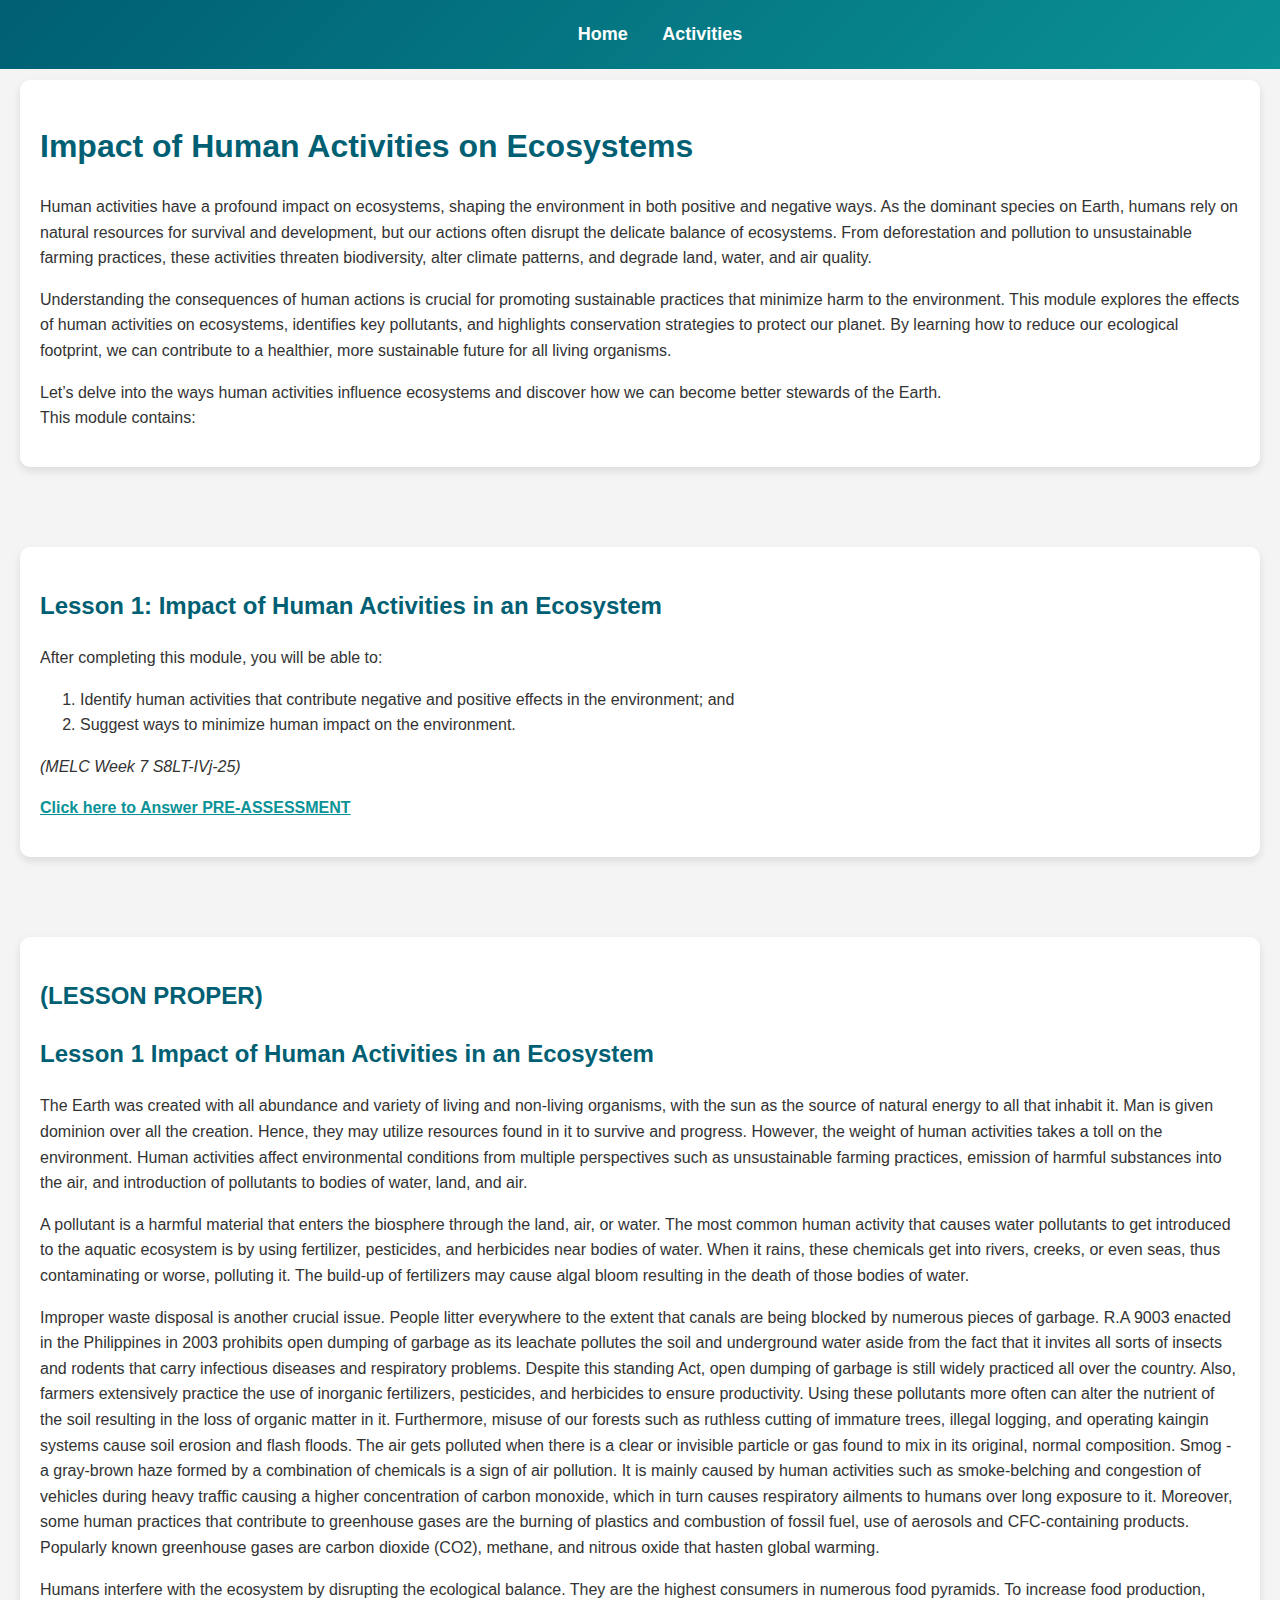
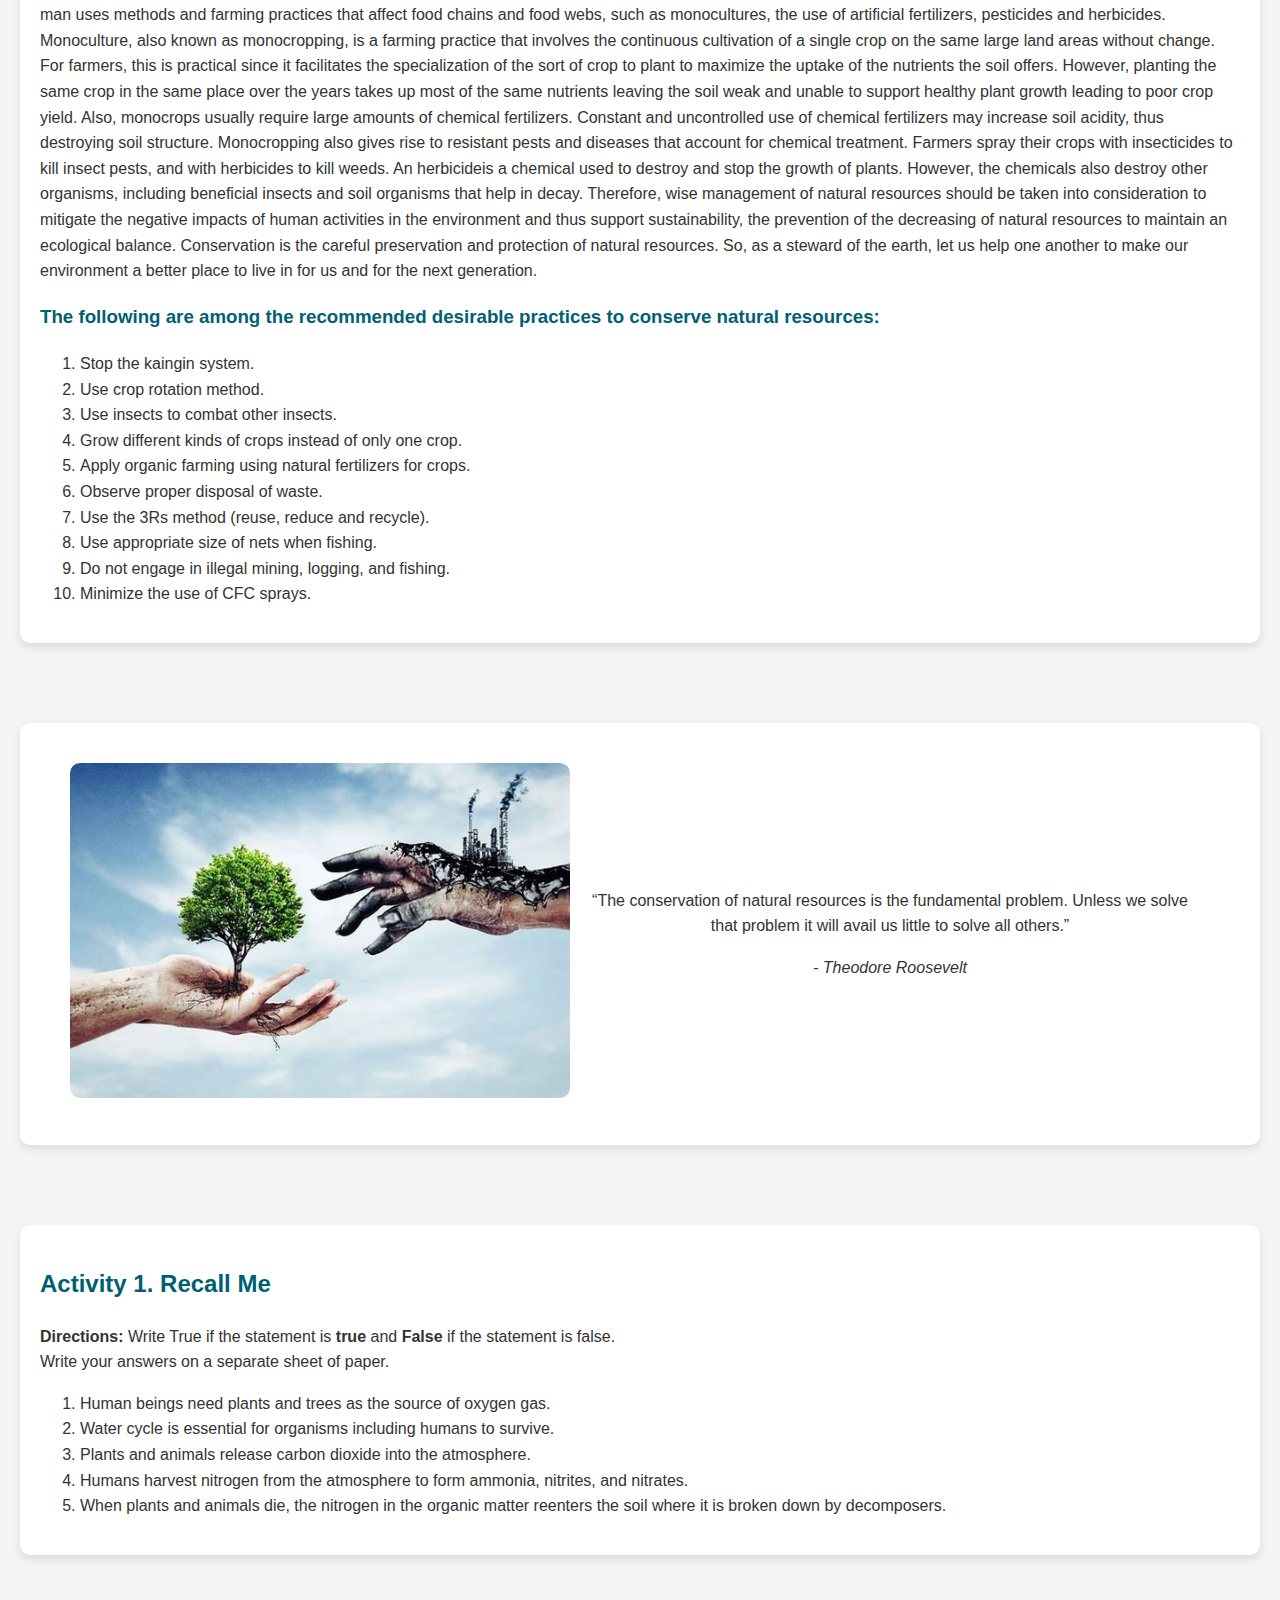
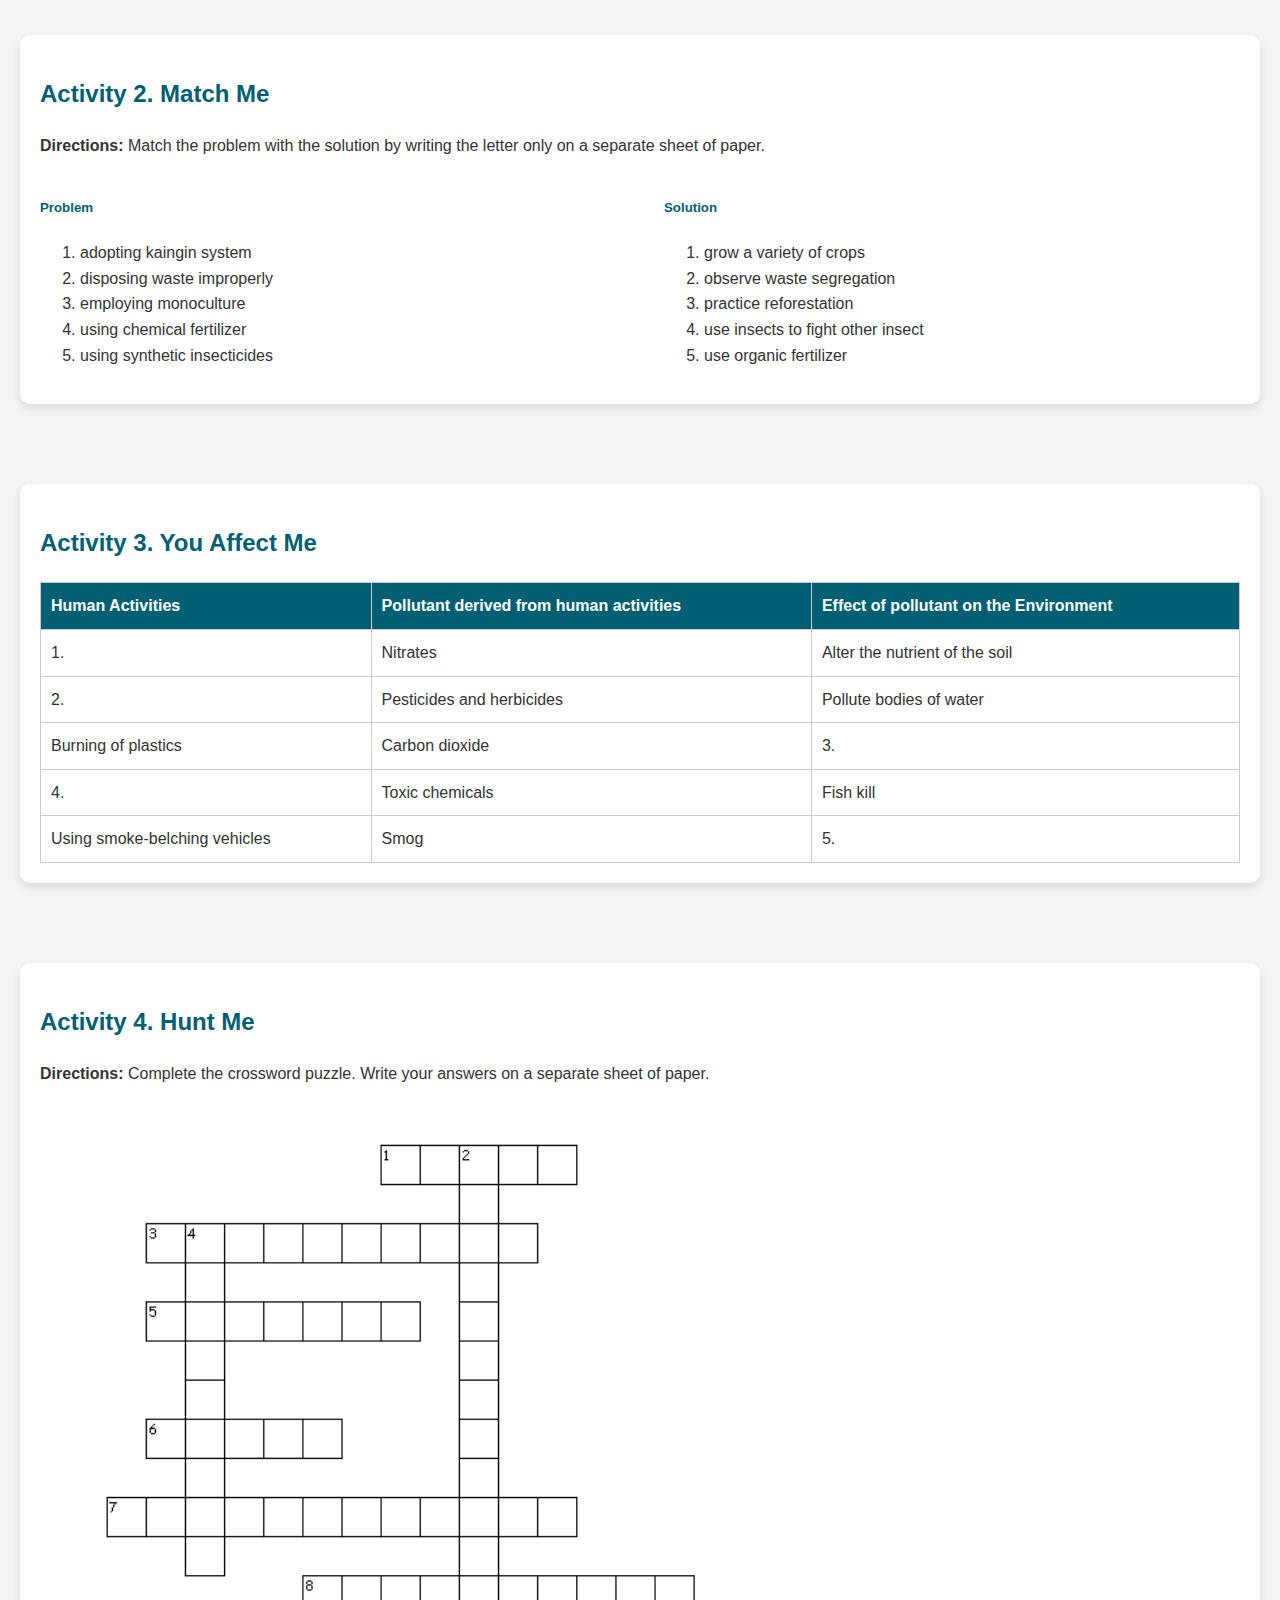
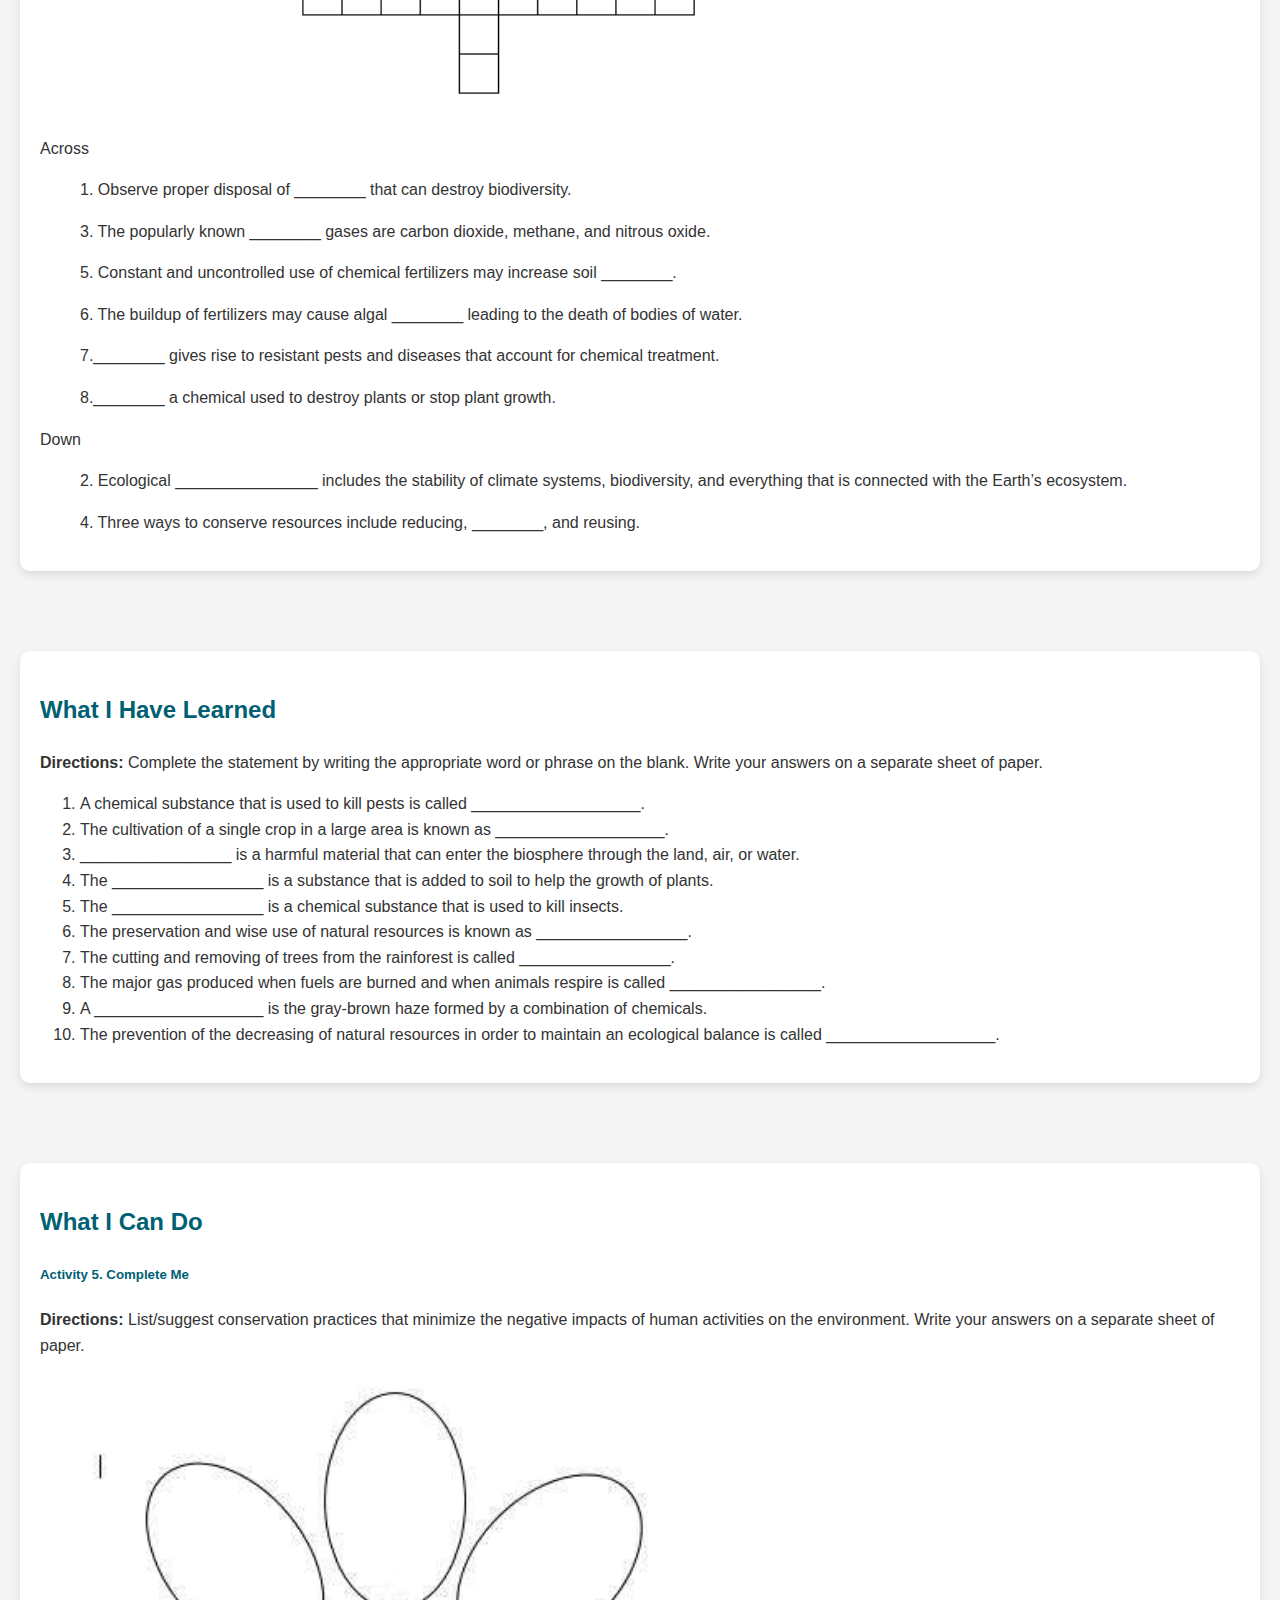
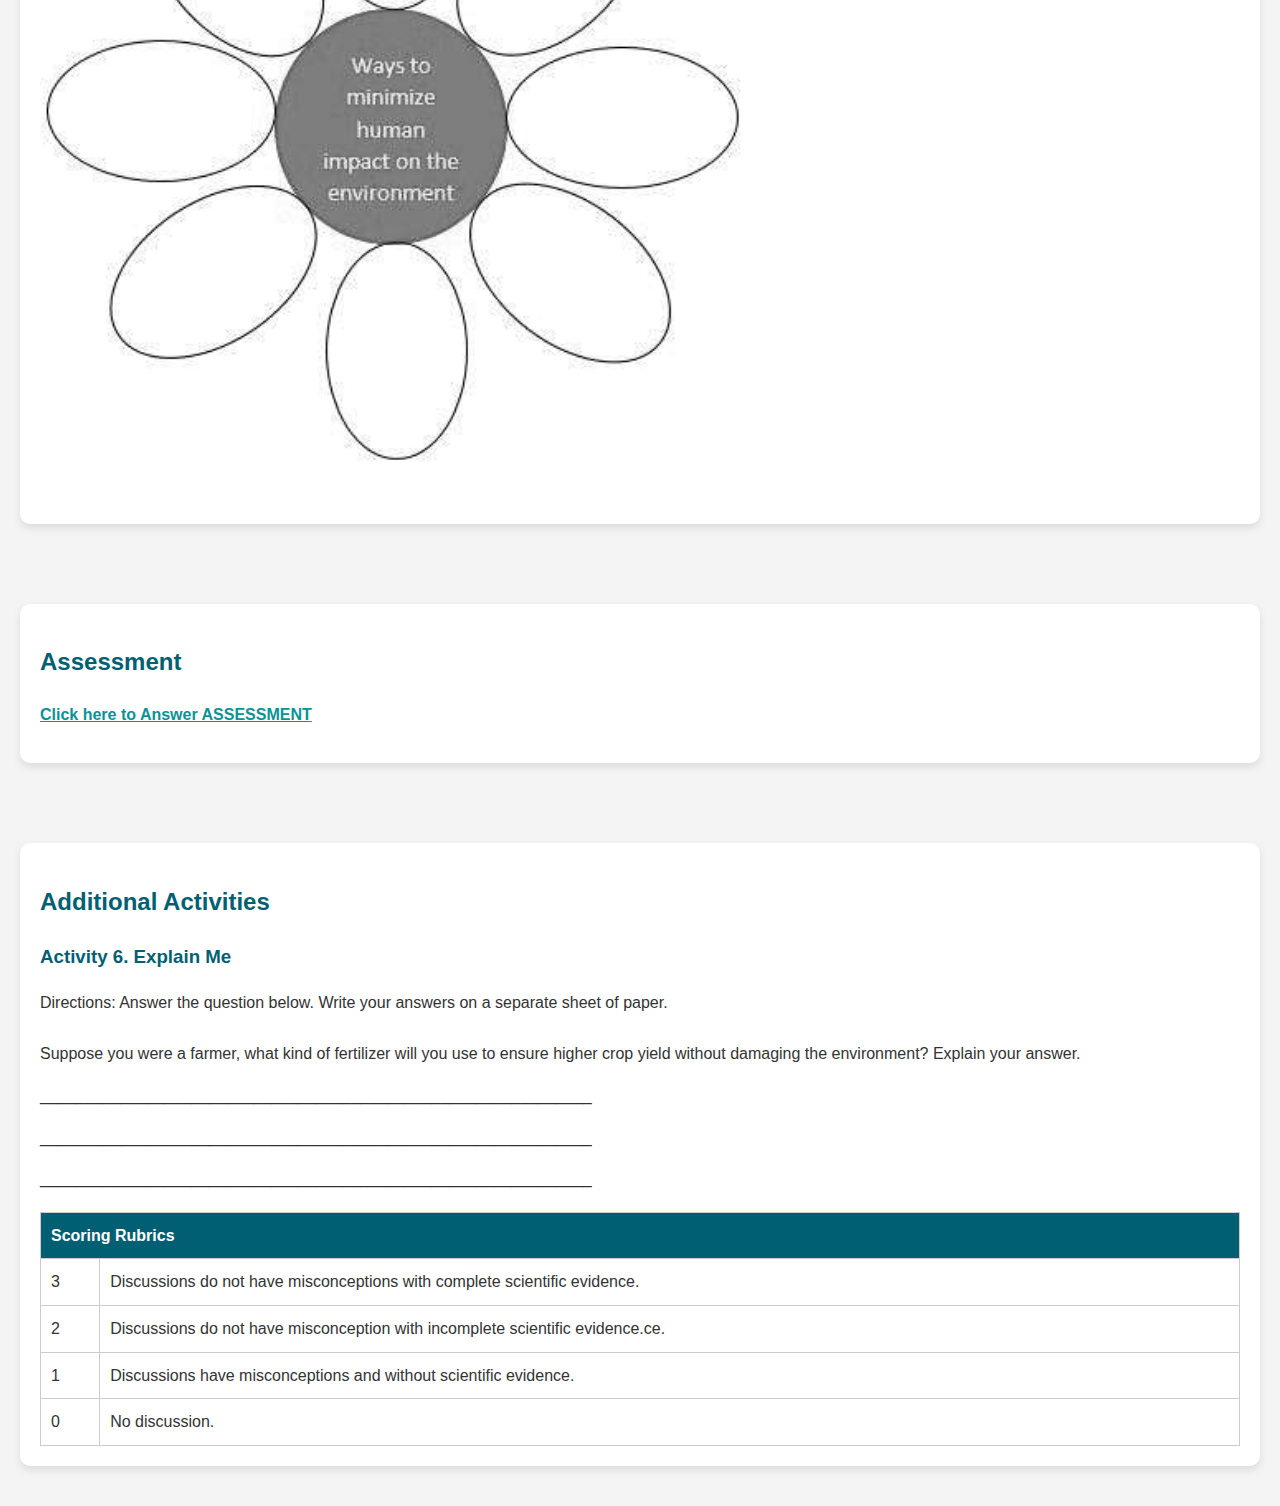
<file: index.html>
<!DOCTYPE html>
<html lang="en">
<head>
    <meta charset="UTF-8">
    <meta name="viewport" content="width=device-width, initial-scale=1.0">
    <title>Impact of Human Activities on Ecosystems</title>
    <link rel="stylesheet" href="css/index.css">

</head>
<body>
    <header>
        <nav>
            <ul>
                <li><a href="#home">Home</a></li>
                <li><a href="https://www.bing.com/images/search?view=detailV2&ccid=iSZWiiuV&id=0E4036D217AEC497EFDA0D36041E0D96AA889556&thid=OIP.iSZWiiuVK1pSzKkQ2fhO1gHaCT&mediaurl=https%3A%2F%2Fpnghq.com%2Fwp-content%2Fuploads%2Fpnghq.com-download-one-finger-hand-hands-png-hand-image-hq-png-image-2048x636.png&exph=636&expw=2048&q=midde+finger+image&simid=608039139616560537&FORM=IRPRST&ck=0B06E32CEDEEC52114AD15C346C70808&selectedIndex=2&itb=1&cw=1145&ch=535&ajaxhist=0&ajaxserp=0">Activities</a></li>
                
            </ul>
        </nav>
    </header>
    
    <section id="home">
        <h1>Impact of Human Activities on Ecosystems</h1>
        <p >Human activities have a profound impact on ecosystems, shaping the environment in both positive and
            negative ways. As the dominant species on Earth, humans rely on natural resources for survival and
            development, but our actions often disrupt the delicate balance of ecosystems. From deforestation and
            pollution to unsustainable farming practices, these activities threaten biodiversity, alter climate patterns, and
            degrade land, water, and air quality.
        </p>
        <p>
            Understanding the consequences of human actions is crucial for promoting sustainable practices that
            minimize harm to the environment. This module explores the effects of human activities on ecosystems,
            identifies key pollutants, and highlights conservation strategies to protect our planet. By learning how to
            reduce our ecological footprint, we can contribute to a healthier, more sustainable future for all living
            organisms.
        </p>
        <p>
            Let’s delve into the ways human activities influence ecosystems and discover how we can become better
stewards of the Earth.<br>
This module contains:
        </p>
    </section>
    
    <section id="lesson">
        <h2>Lesson 1: Impact of Human Activities in an Ecosystem</h2>
        <p>After completing this module, you will be able to:</p>
        <ol>
            <li>Identify human activities that contribute negative and positive effects in the
                environment; and</li>
            <li>Suggest ways to minimize human impact on the environment.</li>
        </ol>
        <p>
            <i>(MELC Week 7 S8LT-IVj-25)</i>
        </p>
        <p><a href="https://www.bing.com/images/search?view=detailV2&ccid=gkJa15I8&id=53BC2E5A77396B9974CD7159306CD7E99DC2972D&thid=OIP.gkJa15I8Ku0SBPzWjDhU9gHaEV&mediaurl=https%3A%2F%2Fcdn.shopify.com%2Fs%2Ffiles%2F1%2F0265%2F0990%2F1903%2Ffiles%2FScreenshot_2023-11-30_at_23.56.56_480x480.png%3Fv%3D1701377829&exph=281&expw=480&q=midde+finger+image&simid=608003723328577249&form=IRPRST&ck=A702D5EA399492A1043DC670F717C57C&selectedindex=20&itb=1&cw=1145&ch=535&ajaxhist=0&ajaxserp=0&pivotparams=insightsToken%3Dccid_iSZWiiuV*cp_0B06E32CEDEEC52114AD15C346C70808*mid_0E4036D217AEC497EFDA0D36041E0D96AA889556*simid_608039139616560537*thid_OIP.iSZWiiuVK1pSzKkQ2fhO1gHaCT&vt=0&sim=11&iss=VSI&ajaxhist=0&ajaxserp=0">Click here to Answer PRE-ASSESSMENT</a></p>
    </section>
    
    <section id="">
        <h2>(LESSON PROPER)</h2>
        <h2>Lesson 1 Impact of Human Activities in an Ecosystem</h2>
        <p>The Earth was created with all abundance and variety of living and non-living organisms, with the sun as the
            source of natural energy to all that inhabit it. Man is given dominion over all the creation. Hence, they may
            utilize resources found in it to survive and progress. However, the weight of human activities takes a toll on
            the environment. Human activities affect environmental conditions from multiple perspectives such as
            unsustainable farming practices, emission of harmful substances into the air, and introduction of pollutants to
            bodies of water, land, and air.
        </p>
        <p>
            A pollutant is a harmful material that enters the biosphere through the land, air, or water. The most common
            human activity that causes water pollutants to get introduced to the aquatic ecosystem is by using fertilizer,
            pesticides, and herbicides near bodies of water. When it rains, these chemicals get into rivers, creeks, or even
            seas, thus contaminating or worse, polluting it. The build-up of fertilizers may cause algal bloom resulting in
            the death of those bodies of water.
        </p>
        <p>Improper waste disposal is another crucial issue. People litter everywhere to the extent that canals are being
            blocked by numerous pieces of garbage. R.A 9003 enacted in the Philippines in 2003 prohibits open dumping
            of garbage as its leachate pollutes the soil and underground water aside from the fact that it invites all sorts of
            insects and rodents that carry infectious diseases and respiratory problems. Despite this standing Act, open
            dumping of garbage is still widely practiced all over the country. Also, farmers extensively practice the use of
            inorganic fertilizers, pesticides, and herbicides to ensure productivity. Using these pollutants more often can
            alter the nutrient of the soil resulting in the loss of organic matter in it. Furthermore, misuse of our forests
            such as ruthless cutting of immature trees, illegal logging, and operating kaingin systems cause soil erosion
            and flash floods. The air gets polluted when there is a clear or invisible particle or gas found to mix in its
            original, normal composition. Smog - a gray-brown haze formed by a combination of chemicals is a sign of air
            pollution. It is mainly caused by human activities such as smoke-belching and congestion of vehicles during
            heavy traffic causing a higher concentration of carbon monoxide, which in turn causes respiratory ailments to
            humans over long exposure to it. Moreover, some human practices that contribute to greenhouse gases are
            the burning of plastics and combustion of fossil fuel, use of aerosols and CFC-containing products. Popularly
            known greenhouse gases are carbon dioxide (CO2), methane, and nitrous oxide that hasten global warming.
        </p>
        <p>Humans interfere with the ecosystem by disrupting the ecological balance. They are the highest consumers in
            numerous food pyramids. To increase food production, man uses methods and farming practices that affect
            food chains and food webs, such as monocultures, the use of artificial fertilizers, pesticides and herbicides.
            Monoculture, also known as monocropping, is a farming practice that involves the continuous cultivation of a
            single crop on the same large land areas without change. For farmers, this is practical since it facilitates the
            specialization of the sort of crop to plant to maximize the uptake of the nutrients the soil offers. However,
            planting the same crop in the same place over the years takes up most of the same nutrients leaving the soil
            weak and unable to support healthy plant growth leading to poor crop yield. Also, monocrops usually require
            large amounts of chemical fertilizers. Constant and uncontrolled use of chemical fertilizers may increase soil
            acidity, thus destroying soil structure. Monocropping also gives rise to resistant pests and diseases that
            account for chemical treatment. Farmers spray their crops with insecticides to kill insect pests, and with
            herbicides to kill weeds. An herbicideis a chemical used to destroy and stop the growth of plants. However,
            the chemicals also destroy other organisms, including beneficial insects and soil organisms that help in decay.
            Therefore, wise management of natural resources should be taken into consideration to mitigate the negative
            impacts of human activities in the environment and thus support sustainability, the prevention of the
            decreasing of natural resources to maintain an ecological balance. Conservation is the careful preservation
            and protection of natural resources. So, as a steward of the earth, let us help one another to make our
            environment a better place to live in for us and for the next generation.
        </p>

        <h3>The following are among the recommended desirable practices to conserve natural resources:</h3>
        <ol>
            <li>Stop the kaingin system.</li>
            <li>Use crop rotation method.</li>
            <li>Use insects to combat other insects.</li>
            <li>Grow different kinds of crops instead of only one crop.</li>
            <li>Apply organic farming using natural fertilizers for crops.</li>
            <li>Observe proper disposal of waste.</li>
            <li>Use the 3Rs method (reuse, reduce and recycle).</li>
            <li>Use appropriate size of nets when fishing.</li>
            <li>Do not engage in illegal mining, logging, and fishing.</li>
            <li>Minimize the use of CFC sprays.</li>
        </ol>
    </section>
    

    <section>
        <div class="container">
            <div class="image-section">
                <img src="images/coverphoto.jpg" alt="background">
            </div>
            <div class="text-section">
                <p>“The conservation of natural resources is the fundamental problem.

                    Unless we solve that problem it will avail us little to solve all others.”</p>
                    <p><i>- Theodore Roosevelt</i></p>
            </div>
        </div>
    </section>

    <section>
        <h2>
            Activity 1. Recall Me
        </h2>
        <p><b>Directions:</b> Write True if the statement is <b>true</b> and <b>False</b> if the statement is false.
            <br>Write your answers on a separate sheet of paper.</p>
        <ol>
            <li>Human beings need plants and trees as the source of oxygen gas.</li>
            <li>Water cycle is essential for organisms including humans to survive.</li>
            <li>Plants and animals release carbon dioxide into the atmosphere.</li>
            <li>Humans harvest nitrogen from the atmosphere to form ammonia, nitrites, and
                nitrates.</li>
            <li>When plants and animals die, the nitrogen in the organic matter reenters the
                soil where it is broken down by decomposers.</li>
        </ol>

    </section>

    <section>
        <h2>
            Activity 2. Match Me
        </h2>
        <p><b>Directions:</b> Match the problem with the solution by writing the letter only on a
            separate sheet of paper.</p>
        <div class="act2-container" >
            <div class="problem">
                <div><h5>Problem</h5></div>
                <ol>
                    <li>adopting kaingin system</li>
                    <li>disposing waste improperly</li>
                    <li>employing monoculture</li>
                    <li>using chemical fertilizer</li>
                    <li>using synthetic insecticides</li>
                </ol>
            </div>
            <div class="solution">
                <div><h5>Solution</h5></div>
                <ol>
                    <li>grow a variety of crops</li>
                    <li>observe waste segregation</li>
                    <li>practice reforestation</li>
                    <li>use insects to fight other insect</li>
                    <li>use organic fertilizer</li>
                </ol>
            </div>
        </div>

    </section>

    <section>
        <h2>Activity 3. You Affect Me</h2>
        <table class="table-template">
            <thead>
                <tr>
                    <th>Human Activities</th>
                    <th>Pollutant derived from
                        human activities</th>
                    <th>Effect of pollutant on the
                        Environment</th>
                </tr>
            </thead>
            <tbody>
                <tr>
                    <td>1.</td>
                    <td>Nitrates</td>
                    <td>Alter the nutrient of the soil</td>
                </tr>
                <tr>
                    <td>2.</td>
                    <td>Pesticides and herbicides</td>
                    <td>Pollute bodies of water</td>
                </tr>
                <tr>
                    <td>Burning of plastics</td>
                    <td>Carbon dioxide</td>
                    <td>3.</td>
                </tr>
                <tr>
                    <td>4.</td>
                    <td>Toxic chemicals</td>
                    <td>Fish kill</td>
                </tr>
                <tr>
                    <td>Using smoke-belching
                        vehicles</td>
                    <td>Smog</td>
                    <td>5.</td>
                </tr>
            </tbody>
        </table>

        
    </section>
    

    <section>
        <h2>Activity 4. Hunt Me</h2>
        <p>
            <b>Directions:</b> Complete the crossword puzzle. Write your answers on a separate sheet
of paper.
        </p>
        <img src="images/act4.png" alt="activity 4 image">


            <p>Across</p>
            <ul>
                <p>1. Observe proper disposal of ________ that can destroy biodiversity.</p>
                <p>3. The popularly known ________ gases are carbon dioxide, methane, and nitrous oxide.</p>
                <p>5. Constant and uncontrolled use of chemical fertilizers may increase soil ________.</p>
                <p>6. The buildup of fertilizers may cause algal ________ leading to the death of bodies of water.</p>
                <p>7.________ gives rise to resistant pests and diseases that account for chemical treatment.</p>
                <p>8.________ a chemical used to destroy plants or stop plant growth.</p>
            </ul>
            <p>Down</p>
            <ul>
                <p>2. Ecological ________________ includes the stability of climate systems, biodiversity, and everything that is
                    connected with the Earth’s ecosystem.</p>
                <p>4. Three ways to conserve resources include reducing, ________, and reusing.</p>
            </ul>
      
    </section>
    
    <section>
        <h2>What I Have Learned</h2>
        <p><b>Directions:</b> Complete the statement by writing the appropriate word or phrase on
            the blank. Write your answers on a separate sheet of paper.</p>
        
            <ol>
                <li>A chemical substance that is used to kill pests is called ___________________.</li>
                <li>The cultivation of a single crop in a large area is known as ___________________.</li>
                <li>_________________ is a harmful material that can enter the biosphere through the land, air, or water.</li>
                <li>The _________________ is a substance that is added to soil to help the growth of plants.</li>
                <li>The _________________ is a chemical substance that is used to kill insects.</li>
                <li>The preservation and wise use of natural resources is known as _________________.</li>
                <li>The cutting and removing of trees from the rainforest is called _________________.</li>
                <li>The major gas produced when fuels are burned and when animals respire is called _________________.</li>
                <li>A ___________________ is the gray-brown haze formed by a combination of chemicals.</li>
                <li>The prevention of the decreasing of natural resources in order to maintain an ecological balance is called ___________________.</li>
            </ol>
            
    </section>
    
    <section>
        <h2>What I Can Do</h2>
        <h5>Activity 5. Complete Me</h5>
        <p><b>Directions:</b> List/suggest conservation practices that minimize the negative impacts
            of human activities on the environment. Write your answers on a
            separate sheet of paper.</p>

            <img src="images/act5.png" alt="">
    </section>

    <section id="lesson">
        <h2>Assessment</h2>
        <p><a href="https://docs.google.com/forms/d/1td2trwKhSMSzttU4CMqjU5-yCZEEJ5iIcPfej2NeNn0/edit" target="_blank">Click here to Answer ASSESSMENT</a></p>
    </section>

    <section>
        <h2>Additional Activities</h2>
        <h3>Activity 6. Explain Me</h3>
        <p>Directions: Answer the question below. Write your answers on a separate sheet of paper.
            <br><br>Suppose you were a farmer, what kind of fertilizer will you use to ensure higher crop yield without damaging
            the environment? Explain your answer.</p>
            <p>______________________________________________________________</p>
            <p>______________________________________________________________</p>
            <p>______________________________________________________________</p>
            <table class="table-template">

                <tr>
                    <th colspan="2">Scoring Rubrics</th>
                </tr>
                <tr>
                    <td>3</td>
                    <td>Discussions do not have misconceptions with complete scientific evidence.</td>
                </tr>
                <tr>
                    <td>2</td>
                    <td>Discussions do not have misconception with incomplete scientific evidence.ce.</td>
                </tr>
                <tr>
                    <td>1</td>
                    <td>Discussions have misconceptions and without scientific evidence.</td>
                </tr>
                <tr>
                    <td>0</td>
                    <td>No discussion.</td>
                </tr>
            </table>
    </section>
</body>
</html>
</file>
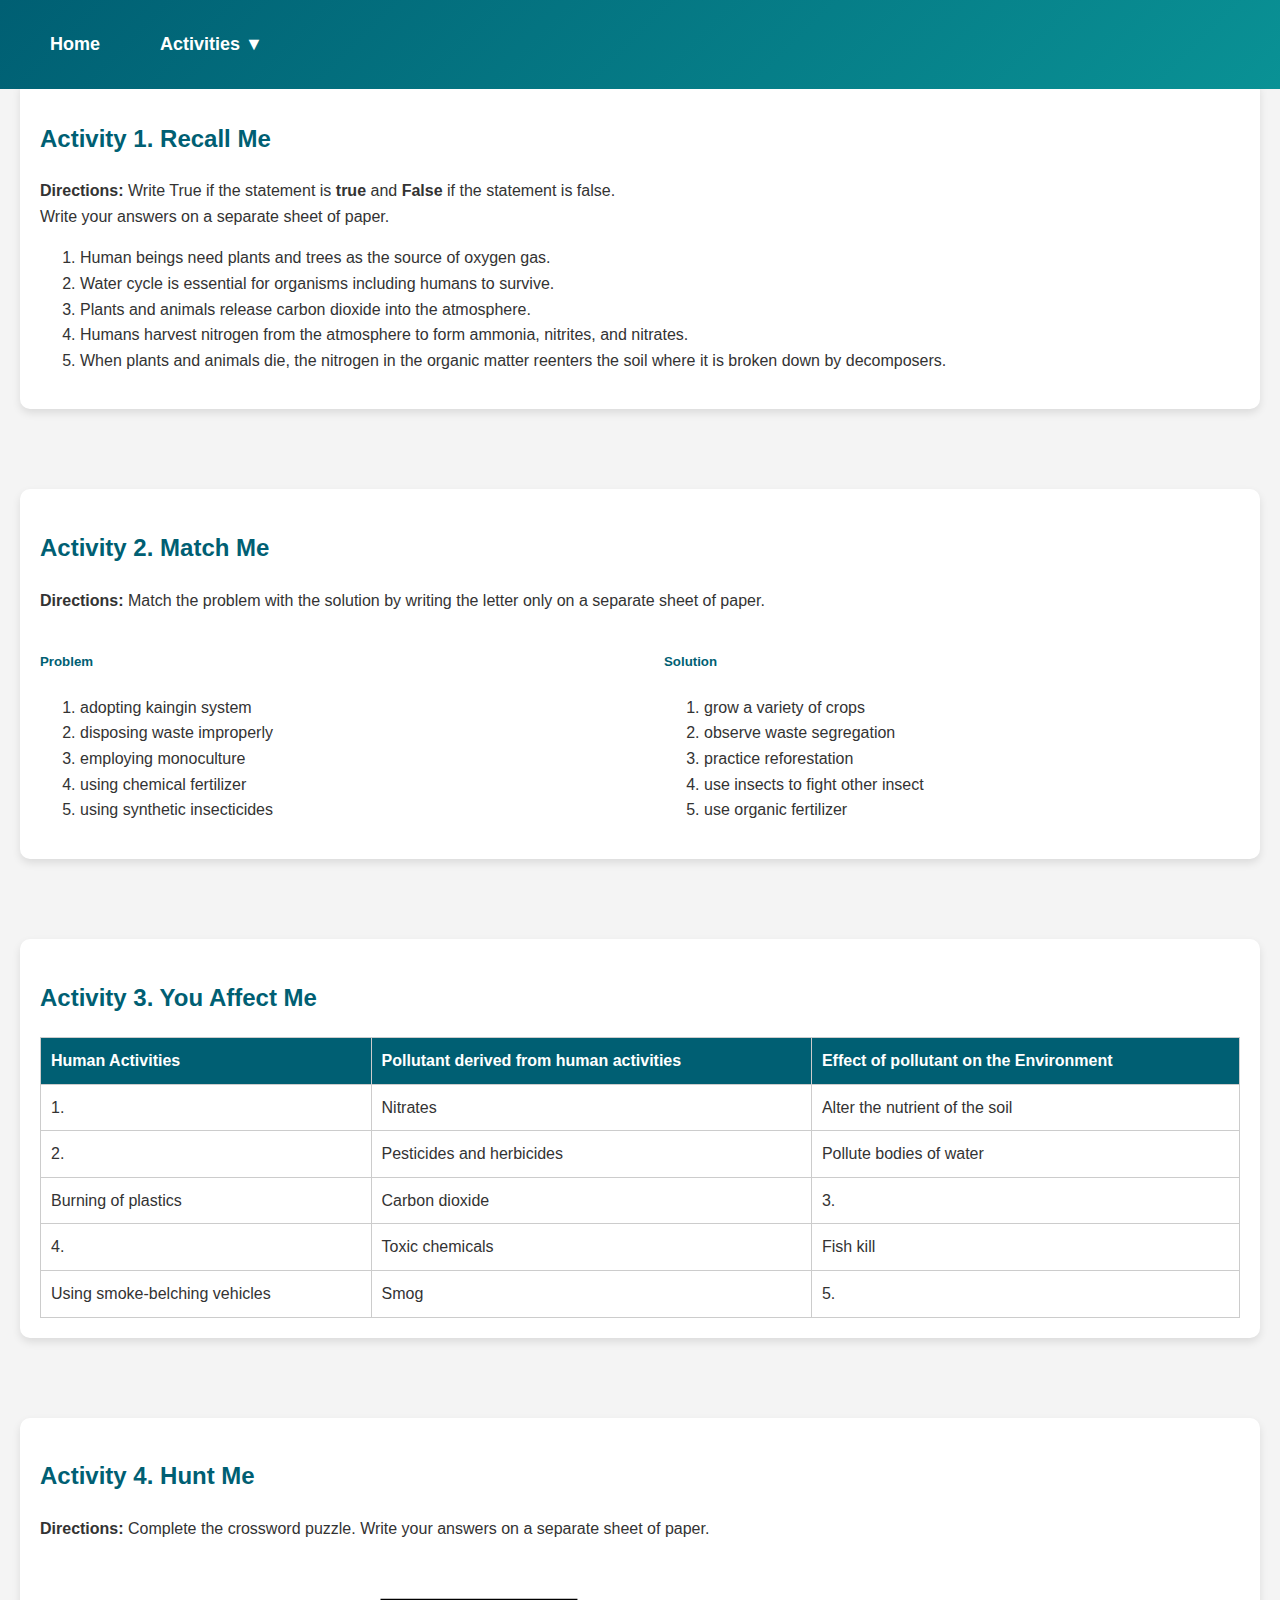
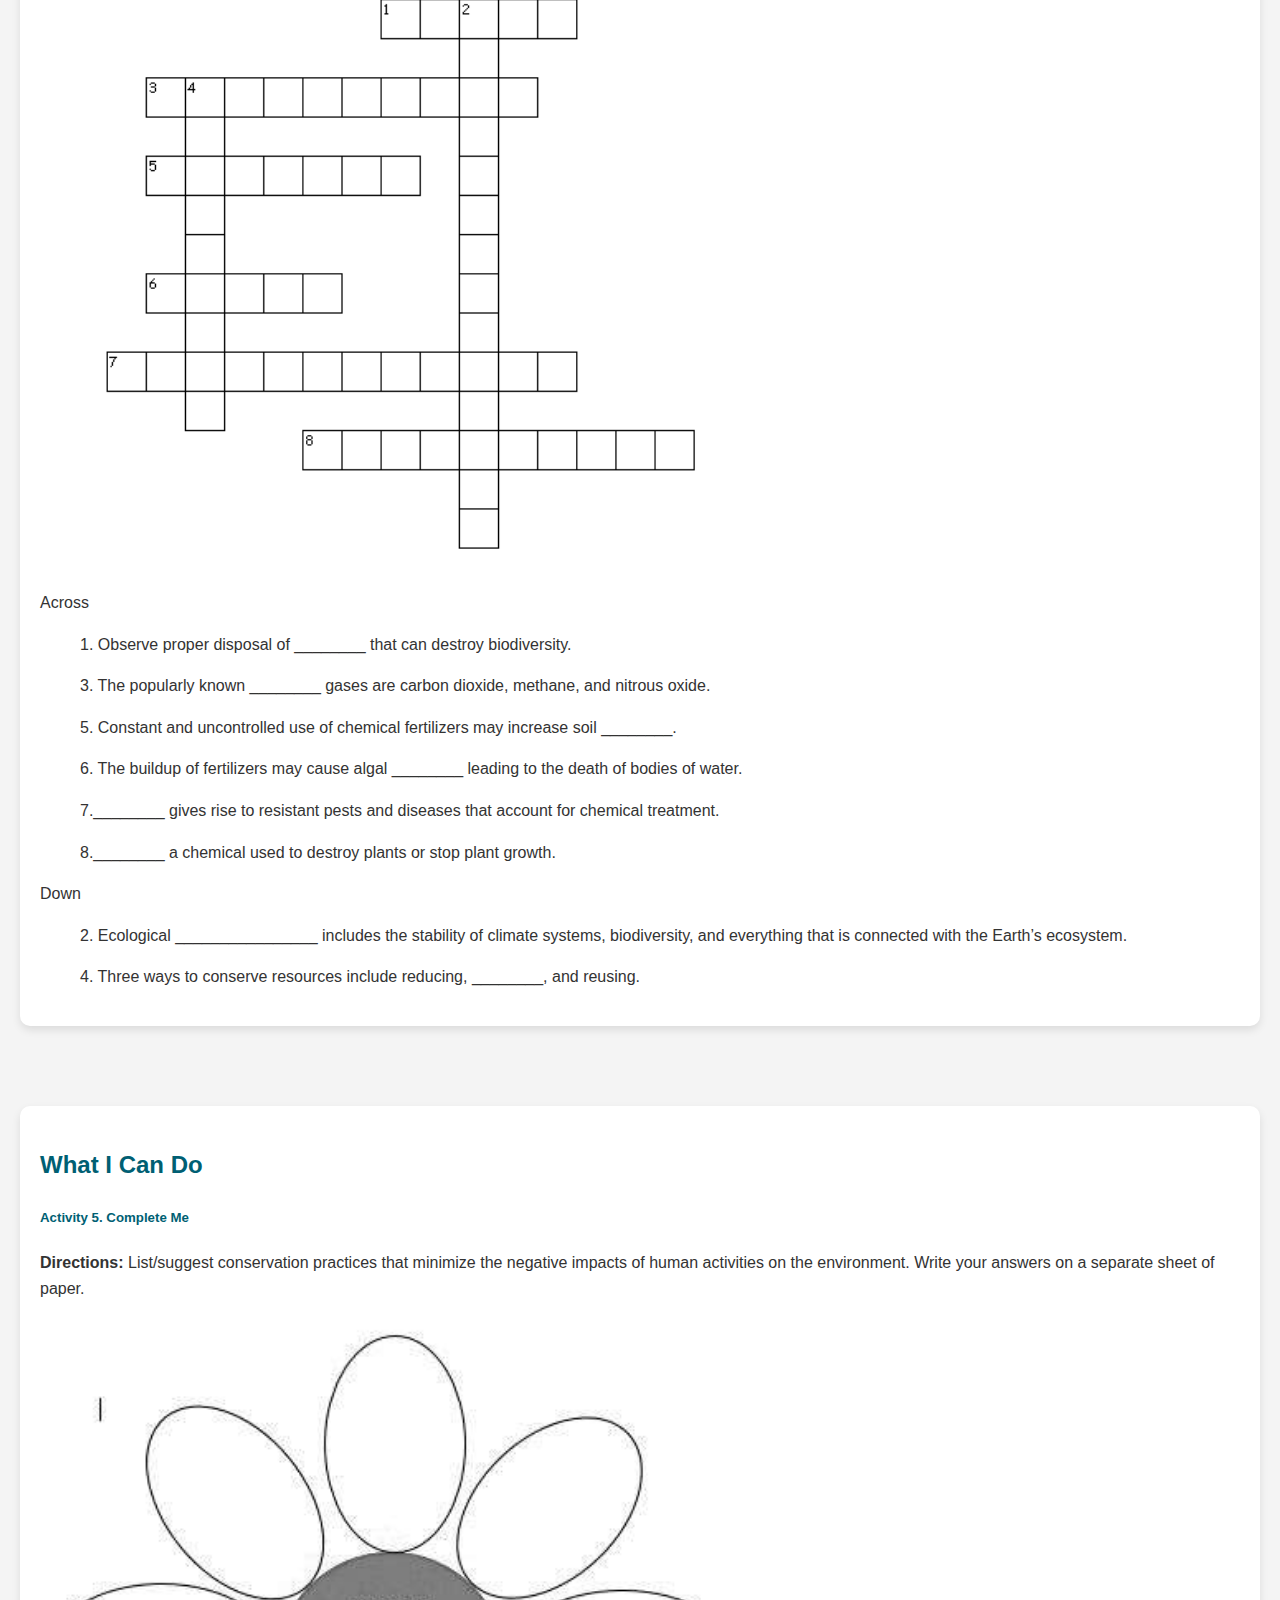
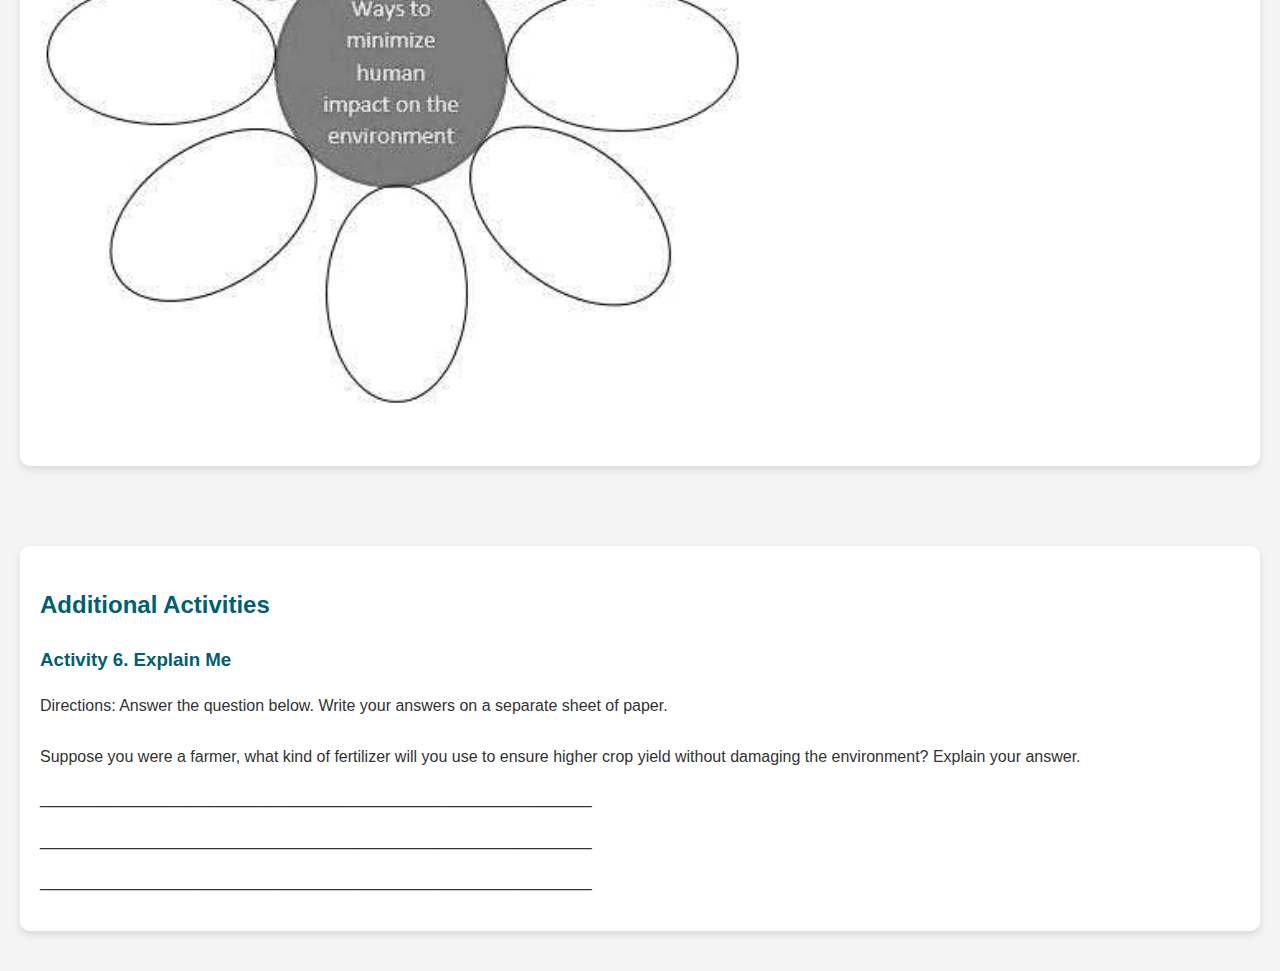
<file: activities.html>
<!DOCTYPE html>
<html lang="en">
<head>
    <meta charset="UTF-8">
    <meta name="viewport" content="width=device-width, initial-scale=1.0">
    <title>Impact of Human Activities on Ecosystems</title>
    <link rel="stylesheet" href="css/index.css">
    <link rel="stylesheet" href="css/activities-nav.css">

</head>
<body>
    <header>
        <nav>
            <ul>
                <li><a href="index.html">Home</a></li>
                <li class="dropdown">
                    <a href="#" class="dropbtn">Activities ▼</a>
                    <ul class="dropdown-content">
                        <li><a href="#activity1">Activity 1</a></li>
                        <li><a href="#activity2">Activity 2</a></li>
                        <li><a href="#activity3">Activity 3</a></li>
                        <li><a href="#activity4">Activity 4</a></li>
                        <li><a href="#activity5">Activity 5</a></li>
                        <li><a href="#activity6">Activity 6</a></li>
                    </ul>
                </li>
            </ul>
        </nav>
    
        
    </header>
    

    <section id="activity1">
        <h2>
            Activity 1. Recall Me
        </h2>
        <p><b>Directions:</b> Write True if the statement is <b>true</b> and <b>False</b> if the statement is false.
            <br>Write your answers on a separate sheet of paper.</p>
        <ol>
            <li>Human beings need plants and trees as the source of oxygen gas.</li>
            <li>Water cycle is essential for organisms including humans to survive.</li>
            <li>Plants and animals release carbon dioxide into the atmosphere.</li>
            <li>Humans harvest nitrogen from the atmosphere to form ammonia, nitrites, and
                nitrates.</li>
            <li>When plants and animals die, the nitrogen in the organic matter reenters the
                soil where it is broken down by decomposers.</li>
        </ol>

    </section>

    <section id="activity2">
        <h2>
            Activity 2. Match Me
        </h2>
        <p><b>Directions:</b> Match the problem with the solution by writing the letter only on a
            separate sheet of paper.</p>
        <div class="act2-container" >
            <div class="problem">
                <div><h5>Problem</h5></div>
                <ol>
                    <li>adopting kaingin system</li>
                    <li>disposing waste improperly</li>
                    <li>employing monoculture</li>
                    <li>using chemical fertilizer</li>
                    <li>using synthetic insecticides</li>
                </ol>
            </div>
            <div class="solution">
                <div><h5>Solution</h5></div>
                <ol>
                    <li>grow a variety of crops</li>
                    <li>observe waste segregation</li>
                    <li>practice reforestation</li>
                    <li>use insects to fight other insect</li>
                    <li>use organic fertilizer</li>
                </ol>
            </div>
        </div>

    </section>

    <section id="activity3">
        <h2>Activity 3. You Affect Me</h2>
        <table class="table-template">
            <thead>
                <tr>
                    <th>Human Activities</th>
                    <th>Pollutant derived from
                        human activities</th>
                    <th>Effect of pollutant on the
                        Environment</th>
                </tr>
            </thead>
            <tbody>
                <tr>
                    <td>1.</td>
                    <td>Nitrates</td>
                    <td>Alter the nutrient of the soil</td>
                </tr>
                <tr>
                    <td>2.</td>
                    <td>Pesticides and herbicides</td>
                    <td>Pollute bodies of water</td>
                </tr>
                <tr>
                    <td>Burning of plastics</td>
                    <td>Carbon dioxide</td>
                    <td>3.</td>
                </tr>
                <tr>
                    <td>4.</td>
                    <td>Toxic chemicals</td>
                    <td>Fish kill</td>
                </tr>
                <tr>
                    <td>Using smoke-belching
                        vehicles</td>
                    <td>Smog</td>
                    <td>5.</td>
                </tr>
            </tbody>
        </table>

        
    </section>
    

    <section id="activity4">
        <h2>Activity 4. Hunt Me</h2>
        <p>
            <b>Directions:</b> Complete the crossword puzzle. Write your answers on a separate sheet
of paper.
        </p>
        <img src="images/act4.png" alt="activity 4 image">


            <p>Across</p>
            <ul>
                <p>1. Observe proper disposal of ________ that can destroy biodiversity.</p>
                <p>3. The popularly known ________ gases are carbon dioxide, methane, and nitrous oxide.</p>
                <p>5. Constant and uncontrolled use of chemical fertilizers may increase soil ________.</p>
                <p>6. The buildup of fertilizers may cause algal ________ leading to the death of bodies of water.</p>
                <p>7.________ gives rise to resistant pests and diseases that account for chemical treatment.</p>
                <p>8.________ a chemical used to destroy plants or stop plant growth.</p>
            </ul>
            <p>Down</p>
            <ul>
                <p>2. Ecological ________________ includes the stability of climate systems, biodiversity, and everything that is
                    connected with the Earth’s ecosystem.</p>
                <p>4. Three ways to conserve resources include reducing, ________, and reusing.</p>
            </ul>
      
    </section>
    
    
    <section id="activity5">
        <h2>What I Can Do</h2>
        <h5>Activity 5. Complete Me</h5>
        <p><b>Directions:</b> List/suggest conservation practices that minimize the negative impacts
            of human activities on the environment. Write your answers on a
            separate sheet of paper.</p>

            <img src="images/act5.png" alt="">
    </section>


    <section id="activity6">
        <h2>Additional Activities</h2>
        <h3>Activity 6. Explain Me</h3>
        <p>Directions: Answer the question below. Write your answers on a separate sheet of paper.
            <br><br>Suppose you were a farmer, what kind of fertilizer will you use to ensure higher crop yield without damaging
            the environment? Explain your answer.</p>
            <p>______________________________________________________________</p>
            <p>______________________________________________________________</p>
            <p>______________________________________________________________</p>
        
    </section>

</body>
</html>
</file>
<file: css/index.css>
/* Global Styles */
html, body {
    width: 100%;
    overflow-x: hidden;
    font-family: Arial, sans-serif;
    line-height: 1.6;
    background-color: #f4f4f4;
    color: #333;
    margin: 0;
    padding: 0;
}

/* Header & Navigation */
header {
    background: linear-gradient(135deg, #005f73, #0a9396);
    padding: 20px;
    text-align: center;
    position: fixed;
    top: 0;
    left: 0;
    width: 100%;
    z-index: 1000;
}

nav ul {
    list-style: none;
    padding: 0;
    margin: 0;
}

nav ul li {
    display: inline;
    margin: 0 15px;
}

nav ul li a {
    color: #fff;
    text-decoration: none;
    font-size: 18px;
    font-weight: 600;
}

nav ul li a:hover {
    text-decoration: underline;
}

/* Sections */
section {
    max-width: 1200px;
    margin: 80px auto 40px; /* Adjusted margin to prevent content from being hidden under the fixed header */
    padding: 20px;
    background: #fff;
    box-shadow: 0px 4px 8px rgba(0, 0, 0, 0.1);
    border-radius: 10px;
}

h1, h2, h3, h4, h5 {
    color: #005f73;
}

p {
    font-size: 16px;
}

/* Buttons & Links */
a {
    color: #0a9396;
    font-weight: 600;
}

a:hover {
    color: #005f73;
    text-decoration: underline;
}

/* Image Section */
.container {
    display: flex;
    flex-wrap: wrap;
    justify-content: center;
    align-items: center;
    text-align: center;
    padding: 20px;
}

.image-section img {
    width: 100%;
    max-width: 500px;
    border-radius: 10px;
}

.text-section {
    max-width: 600px;
    padding: 20px;
}

/* Activity Sections */
.act2-container {
    display: flex;
    justify-content: space-between;
    flex-wrap: wrap;
}

.problem, .solution {
    width: 48%;
}

/* Table Styles */
.table-template {
    width: 100%;
    border-collapse: collapse;
    margin-top: 20px;
}

.table-template th, .table-template td {
    border: 1px solid #ccc;
    padding: 10px;
    text-align: left;
}

.table-template th {
    background-color: #005f73;
    color: #fff;
}

/* Responsive Design */
@media (max-width: 768px) {
    nav ul li {
        display: block;
        margin: 10px 0;
    }

    .container {
        flex-direction: column;
    }

    .problem, .solution {
        width: 100%;
    }
}
img {
    width: 60%;      
    max-width: 60%;
    height: auto;         
}
</file>
<file: css/activities-nav.css>
nav ul {
    list-style-type: none;
    margin: 0;
    padding: 0;
    display: flex;
}

nav ul li {
    position: relative;
}

nav ul li a {
    display: block;
    color: white;
    text-decoration: none;
    padding: 10px 15px;
}

nav ul li a:hover {
    background-color: #575757;
}

/* Dropdown styling */
.dropdown .dropbtn {
    cursor: pointer;
}

.dropdown-content {
    display: none;
    position: absolute;
    background-color: white;
    min-width: 160px;
    box-shadow: 0px 4px 8px rgba(0, 0, 0, 0.2);
    border-radius: 4px;
    z-index: 1000;
}

.dropdown-content li {
    display: block;
}

.dropdown-content li a {
    color: black;
    padding: 10px 15px;
    display: block;
}

.dropdown-content li a:hover {
    background-color: #ddd;
}

.dropdown:hover .dropdown-content {
    display: block;
}
</file>
